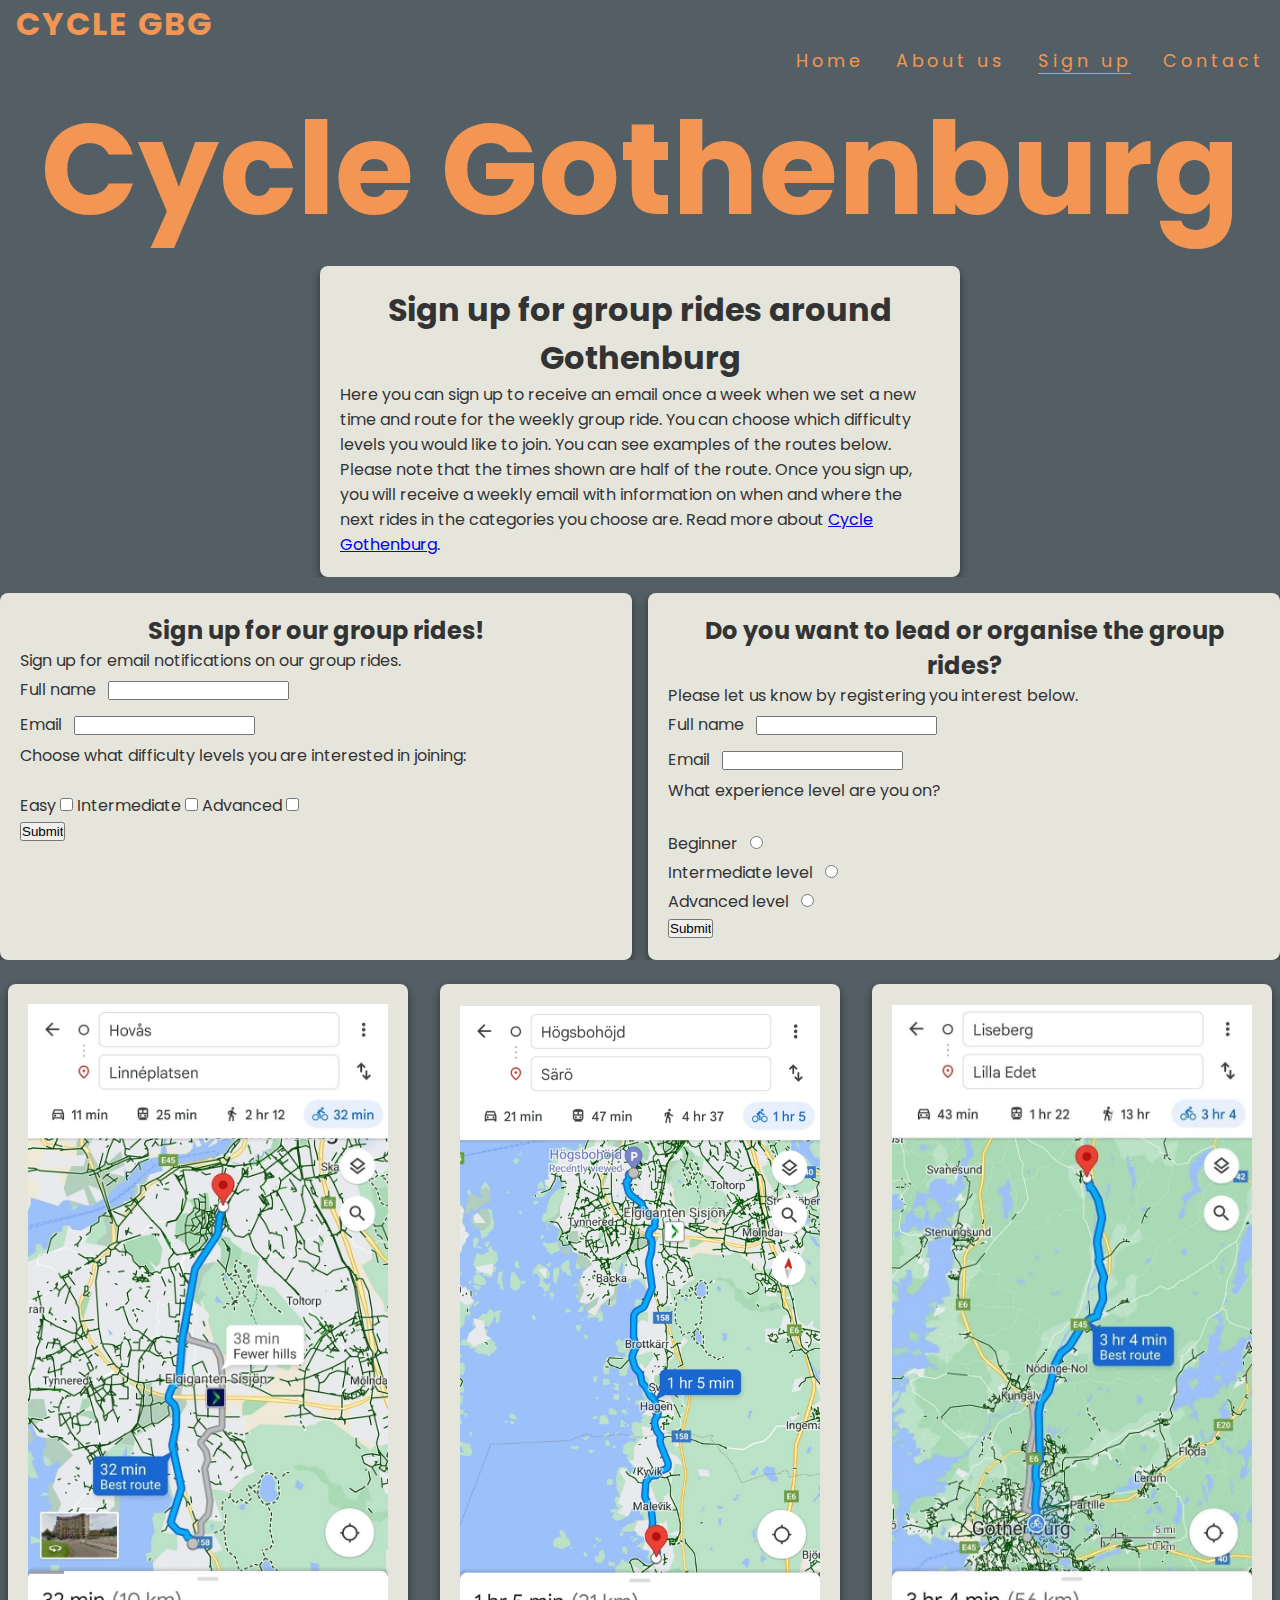
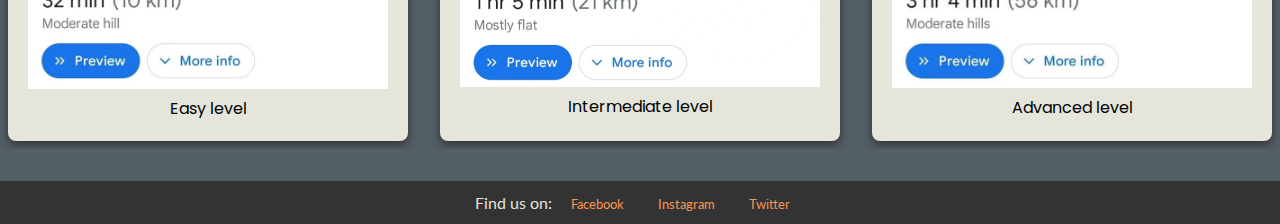
<file: form.html>
<!DOCTYPE html>
<html lang="en">

<head>
    <meta charset="UTF-8">
    <meta name="viewport" content="width=device-width, initial-scale=1.0">
    <!-- Meta tags for search engines -->
    <meta name="description" content="Cycling Gothenburg. Cycling club in Gothenburg. Long-distance cycling. Cycling with others.">
    <meta name="keywords" content="cycling Gothenburg, cycling gbg, long-distance cycling, cyclists, Gothenburg, Sweden, sport, exercise">
    <!-- Title -->
    <title>Cycle Gbg</title>
    
    <link rel="stylesheet" href="assets/style.css">
</head>

<body>
    <!-- Header -->
    <header id="form-header">
        <a href="index.html">
            <h1 id="logo">Cycle Gbg</h1>
        </a>
        <nav>
            <!-- Using the checkbox hack -->
            <input type="checkbox" id="checkbox_toggle" class="hamburger-checkbox">
            <label for="checkbox_toggle" class="hamburger">&#9776;</label>
                <!-- Navigation Menus -->
                <div class="menu">
                    <ul id="navbar">
                    <li>
                        <a href="index.html">Home</a>
                    </li>
                    <li>
                        <a href="about.html">About us</a>
                    </li>
                    <li>
                        <a href="form.html" class="active">Sign up</a>
                    </li>
                    <li>
                        <a href="contact.html">Contact</a>
                    </li>
                    </ul>
                </div>
        </nav>
        <section class="other-pages">
            <h1>Cycle Gothenburg</h1>
        </section>
    </header>
    <!-- Main content -->
    <main>
        <section id="sign-up-instructions">
            <div class="sign-up-info">
                <h2>Sign up for group rides around Gothenburg</h2>
                <p>Here you can sign up to receive an email once a week when we set a new time and route for the weekly group ride. 
                    You can choose which difficulty levels you would like to join. You can see examples of the routes below. Please note that the times shown are half of the route.
                    Once you sign up, you will receive a weekly email with information on when and where the next rides in the categories you choose are.
                    Read more about <a href="about.html">Cycle Gothenburg</a>.
                </p>
            </div>
        </section>
        <section id="forms">
        <div id="form-boxes-container">
            <div class="sign-up">
                <h3>Sign up for our group rides!</h3>
                <p>Sign up for email notifications on our group rides.</p>
    <!-- Form for signing up for rides-->
                <form method="post" action="https://formdump.codeinstitute.net">
                    <label for="name-field">Full name</label>
                    <input type="text" id="name-field" aria-label="fill in name"><br>

                    <label for="email-field">Email</label>
                    <input type="email" id="email-field" aria-label="fill in email"><br>

                    <p>Choose what difficulty levels you are interested in joining:</p><br>
                    <label for="easy">Easy</label>
                    <input type="checkbox" name="easy" id="easy" class="check">

                    <label for="intermediate">Intermediate</label>
                    <input type="checkbox" name="intermediate" id="intermediate" class="check">

                    <label for="advanced">Advanced</label>
                    <input type="checkbox" name="advanced" id="advanced" class="check"><br>

                    <input type="submit">
                </form>
            </div>
    <!-- Form for interest in leading groups-->
            <div class="lead-groups">
                <h3>Do you want to lead or organise the group rides?</h3>
                <p>Please let us know by registering you interest below.</p>
                <form action="https://formdump.codeinstitute.net" method="post">
                    <label for="name">Full name</label>
                    <input type="text" id="name" aria-label="fill in name"><br>
                    <label for="email">Email</label>
                    <input type="email" id="email" aria-label="fill in email"><br>
                    <p>What experience level are you on?</p><br>
                    <label for="beginner">Beginner</label>
                    <input type="radio" id="beginner" name="experience" value="beginner"><br>
                    <label for="intermediate-level">Intermediate level</label>
                    <input type="radio" id="intermediate-level" name="experience" value="intermediate-level"><br>

                    <label for="advanced-level">Advanced level</label>
                    <input type="radio" id="advanced-level" name="experience" value="advanced-level"><br>

                    <input type="submit">
                </form>
            </div>
        </div>
        </section>
        <section id="example-maps">
            <div class="maps">
                
                <!-- Container for the first map -->
                <div class="map-box">
                    <div class="map-image" id="easy-pic">
                        <img src="assets/images/exampleride-easy.webp" alt="a map with a distance marked out between Hovås and Linnéplatsen in Gothenburg">
                    </div>
                    <p>Easy level</p>
                </div>
        
                <!-- Container for the second map -->
                <div class="map-box">
                    <div class="map-image" id="intermediate-pic">
                        <img src="assets/images/exampleride-intermediate.webp" alt="a map with a distance marked out between Högsbohöjd and Särö">
                    </div>
                    <p>Intermediate level</p>
                </div>
        
                <!-- Container for the third map -->
                <div class="map-box">
                    <div class="map-image" id="advanced-pic">
                        <img src="assets/images/exampleride-hard.webp" alt="a map with a distance marked out between Liseberg and Lilla Edet">
                    </div>
                    <p>Advanced level</p>
                </div>
            </div>
        </section>
    </main>
    <!--Footer-->
    <footer>
    <span>
        Find us on:
    </span>
    <a href="https://www.facebook.com" target="_blank" rel="noopener"
        aria-label="Find us on Facebook (link opens in a new tab)">Facebook</a>
    <a href="https://www.instagram.com" target="_blank" rel="noopener"
        aria-label="Find us on Instagram (link opens in a new tab)">Instagram</a>
    <a href="https://www.twitter.com" target="_blank" rel="noopener"
        aria-label="Find us on Twitter (link opens in a new tab)">Twitter</a>
    </footer>
</body>
</html>
</file>
<file: assets/style.css>
/* Google fonts import */
@import url('https://fonts.googleapis.com/css2?family=Lato:wght@300&family=Poppins:ital,wght@0,100;0,400;0,500;0,700;1,100;1,400;1,500;1,700&display=swap');

/* Asterisk wildcard selector to override default styles added by the browser */
* {
    margin: 0;
    padding: 0;
    box-sizing: border-box;
}

body {
    min-height: 100vh;
    display: flex;
    flex-direction: column;
    /* Generic project styles */
    background-color: #535f65;
    font-family: 'Poppins', 'Lato', sans-serif;
}

/* Homescreen */

video {
    width: 100vw;
    height: 95vh;
    object-fit: cover;
    z-index: -1;
}

@media screen {
    video {
        height: 100vh;
    }
}

.video-container {
    position: relative;
    width: 100%;
    height: 100vh;
    overflow: hidden;
}

.video-container video {
    position: absolute;
    top: 0;
    left: 0;
    width: 100%;
    height: 100%;
    object-fit: cover;
    z-index: -1;
}

.homepage {
    text-align: center;
}

h1 {
    font-family: 'Poppins', sans-serif;
    text-decoration: none;
}

/* Header */

header {
    background-color: transparent;
    position: fixed;
    padding: 0 1rem;
    z-index: 98;
    width: 100%;
    flex-direction: column;
    display: flex;
    top: 0;
}

header a {
    text-decoration: none;
    color: #f39653;
}

#logo {
    font-weight: 700;
    text-transform: uppercase;
    letter-spacing: 2px;
    display: flex;
    justify-content: flex-start;
    flex-grow: 1;
}

.menu {
    font-size: 110%;
    letter-spacing: 4px;
    list-style-type: none;
    display: flex;
    justify-content: flex-end;
}

#navbar {
    list-style-type: none;
    display: flex;
    flex-direction: row;
    justify-content: flex-end;
    gap: 2rem;
}

.active {
    border-bottom: 1px solid #f39653;
}

/* Responsive dropdown-menu starts - found on makeuseof.com */

/* Checkbox hack Hamburger Menu */
.hamburger {
    display: none;
    font-size: 50px;
    user-select: none;
    position: absolute;
    top: 10px; 
    right: 10px; 
    z-index: 100; 
}

/* Main header */

.box {
    display: flex;
    flex-direction: column;
    align-items: center;
    justify-content: center;
}

.box h1 {
    font-size: 11vw;
    color: #f39653;
    font-weight: 600;
    text-align: center;
    transition: 0.5s;
}

section h1:hover{
    -webkit-text-stroke: 2px #f39653;
    color: transparent;
}

.box a {
    text-decoration: none;
    display: inline-block;
    color: #f39653;
    font-size: 3vw;
    border: 0.125rem solid #e5e5dc;
    padding: 0.875rem 4.375rem;
    border-radius: 2rem;
    margin-top: 2rem;
}

.box a:hover{
    background-color:#e5e5dc
}

/* main content and content for all pages */
main {
    flex: 1 0 auto;
    overflow-y: auto;
    z-index: 99;
}

footer {
    margin-top: auto;
    background-color: #333333;
    padding: 0.75em;
    text-align: center;
    position: static;
    font-family: 'Lato', sans-serif;
}

footer > span {
    color: #e5e5dc;
}

footer > a {
    color: #f39653;
    text-decoration: none;
    font-size: 0.8rem;
    padding: 0 15px;
}

/* Sign up-page */

#form-header {
    color: #f39653;
    position: relative;
    z-index: 98;
}

.other-pages {
    font-size: 5vw;
    color: #f39653;
    font-weight: 600;
    text-align: center;
    transition: 0.5s;
}

#sign-up-instructions, #form-boxes-container, #example-maps {
    display: flex;
    gap: 1rem;
    justify-content: center;
    overflow: auto;
    flex-wrap: wrap;
    margin-bottom: 1rem;
}

.sign-up-info h2, .about-us h2 {
    font-size: 2em;
    text-align: center;
}

#form-boxes-container, #example-maps {
    flex: 1;
}

.sign-up, .lead-groups, .sign-up-info, .contact-us {
    flex: 1;
    padding: 20px;
    background-color: #e5e5dc;
    color: #333333;
    border-radius: 8px;
    box-shadow: 0 4px 8px #333333;
    max-width: 40rem;
}

.sign-up h3, .lead-groups h3, .maps h3 {
    font-size: 1.5em;
    text-align: center;
}

.sign-up p, .lead-groups p, .sign-up-info, .maps, .contact-us p {
    font-size: 1em;
}

input[type=checkbox] .check {
    display: inline-block;
    padding: 13px 13px;
    margin: 8px;
}

input[type=radio] {
    padding: 13px 13px;
    margin: 8px;
}

input[type=text], input[type=email] {
    margin: 8px;
}

.map-box {
    display: flex;
    flex-direction: column;
    align-items: center;
    justify-content: center;
    padding: 20px;
    background-color: #e5e5dc;
    border-radius: 8px;
    box-shadow: 0 4px 8px #333333;
    text-align: center;
    margin: 8px;
}

.maps {
    display: flex;
    gap: 1rem;
    justify-content: center;
    overflow: auto;
    flex-wrap: wrap;
    margin-bottom: 1rem;
}

.map-box {
    flex: 1;
}

.map-image img {
    height: auto;
    width: 100%;
    max-width: 100%;
}

/* About us-page */

#about-header {
    color: #f39653;
    position: relative;
    z-index: 98;
}

.about-us {
    flex: 1;
    padding: 20px;
    background-color: #e5e5dc;
    border-radius: 8px;
    box-shadow: 0 4px 8px #333333;
    text-align: center;
    max-width: 40rem;
}

#text-about {
    display: flex;
    gap: 1rem;
    justify-content: center;
    overflow: auto;
    flex-wrap: wrap;
    margin-bottom: 1rem;
    flex-direction: row;
}

.about-us p {
    font-size: 1em;
}

#about-link a:link, a:visited {
    color: #f39653;
}

/* Contact page */

#contact-table {
    display: flex;
    gap: 1rem;
    justify-content: center;
    overflow: auto;
    flex-wrap: wrap;
    margin-bottom: 1rem;
    margin-top: 8rem;
    text-align: center;
}

table {
    display: flex;
    gap: 20px;
    justify-content: center;
    margin-bottom: 1em;
    text-align: left;
}

.hamburger-checkbox {
    display: none;
}

/* Applying media queries */
@media (max-width: 768px) {
    .menu {
        display: none;
        position: absolute;
        background-color: #e5e5dc;
        right: 0;
        left: 0;
        padding: 16px 0;
        text-align: center;
        font-size: 90%;
      }
  
      #navbar {
          list-style-type: none;
          display: flex;
          flex-direction: row;
          justify-content: center;
          gap: 0.5rem;
          letter-spacing: 0;
          z-index: 100;
          margin-top: 1rem;
      }
  
      .menu li:hover {
          display: inline-block;
          background-color: #333333;
          transition: 0.3s ease;
      }
  
      menu li + li {
          margin-top: 12px;
      }
  
      input[type=checkbox]:checked ~ .menu {
          display: block;
      }
  
      .hamburger {
          display: inline-flex;
          font-size: smaller;
      }
  
      #logo {
          font-size: smaller;
          display: flex;
          justify-content: flex-start;
      }

      .sign-up .lead-groups {
          flex: none;
          width: 100%;
      }

      #easy-pic, #intermediate-pic, #advanced-pic {
        height: auto;
        width: 100%;
        max-width: 100%;
      }

      .maps {
        flex-direction: column;
        align-items: center;
      }

      main {
          margin-top: 80px;
      }
  
      .sign-up h3, .lead-groups h3 {
          font-size: 1.2em;
      }
  
      .sign-up p, .lead-groups p, .contact-us p, .about-us p {
          font-size: 0.9em;
      }
  
      input[type=text], input[type=email] {
      padding: 2px 24px;
      }

      #contact-table {
        width: auto;
      }

      .contact-us {
        width: 100%;
      }
}
</file>
